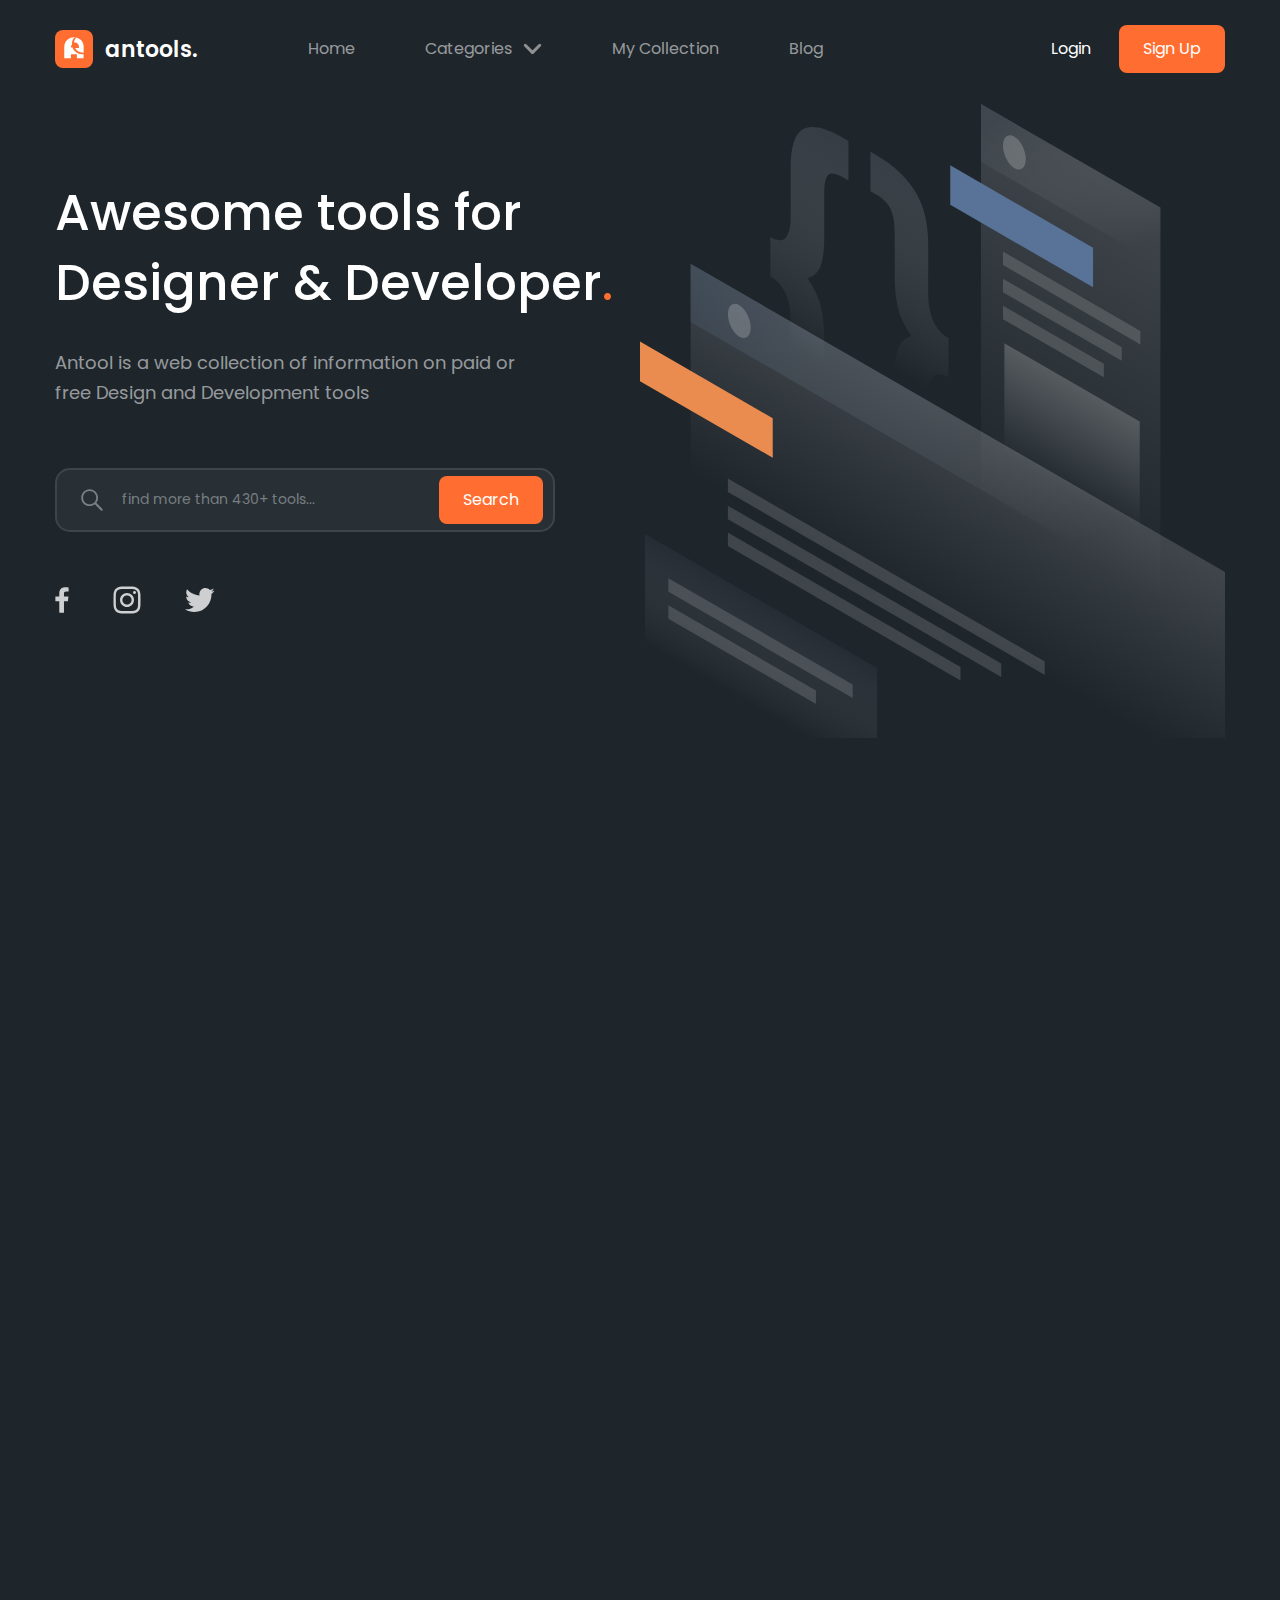
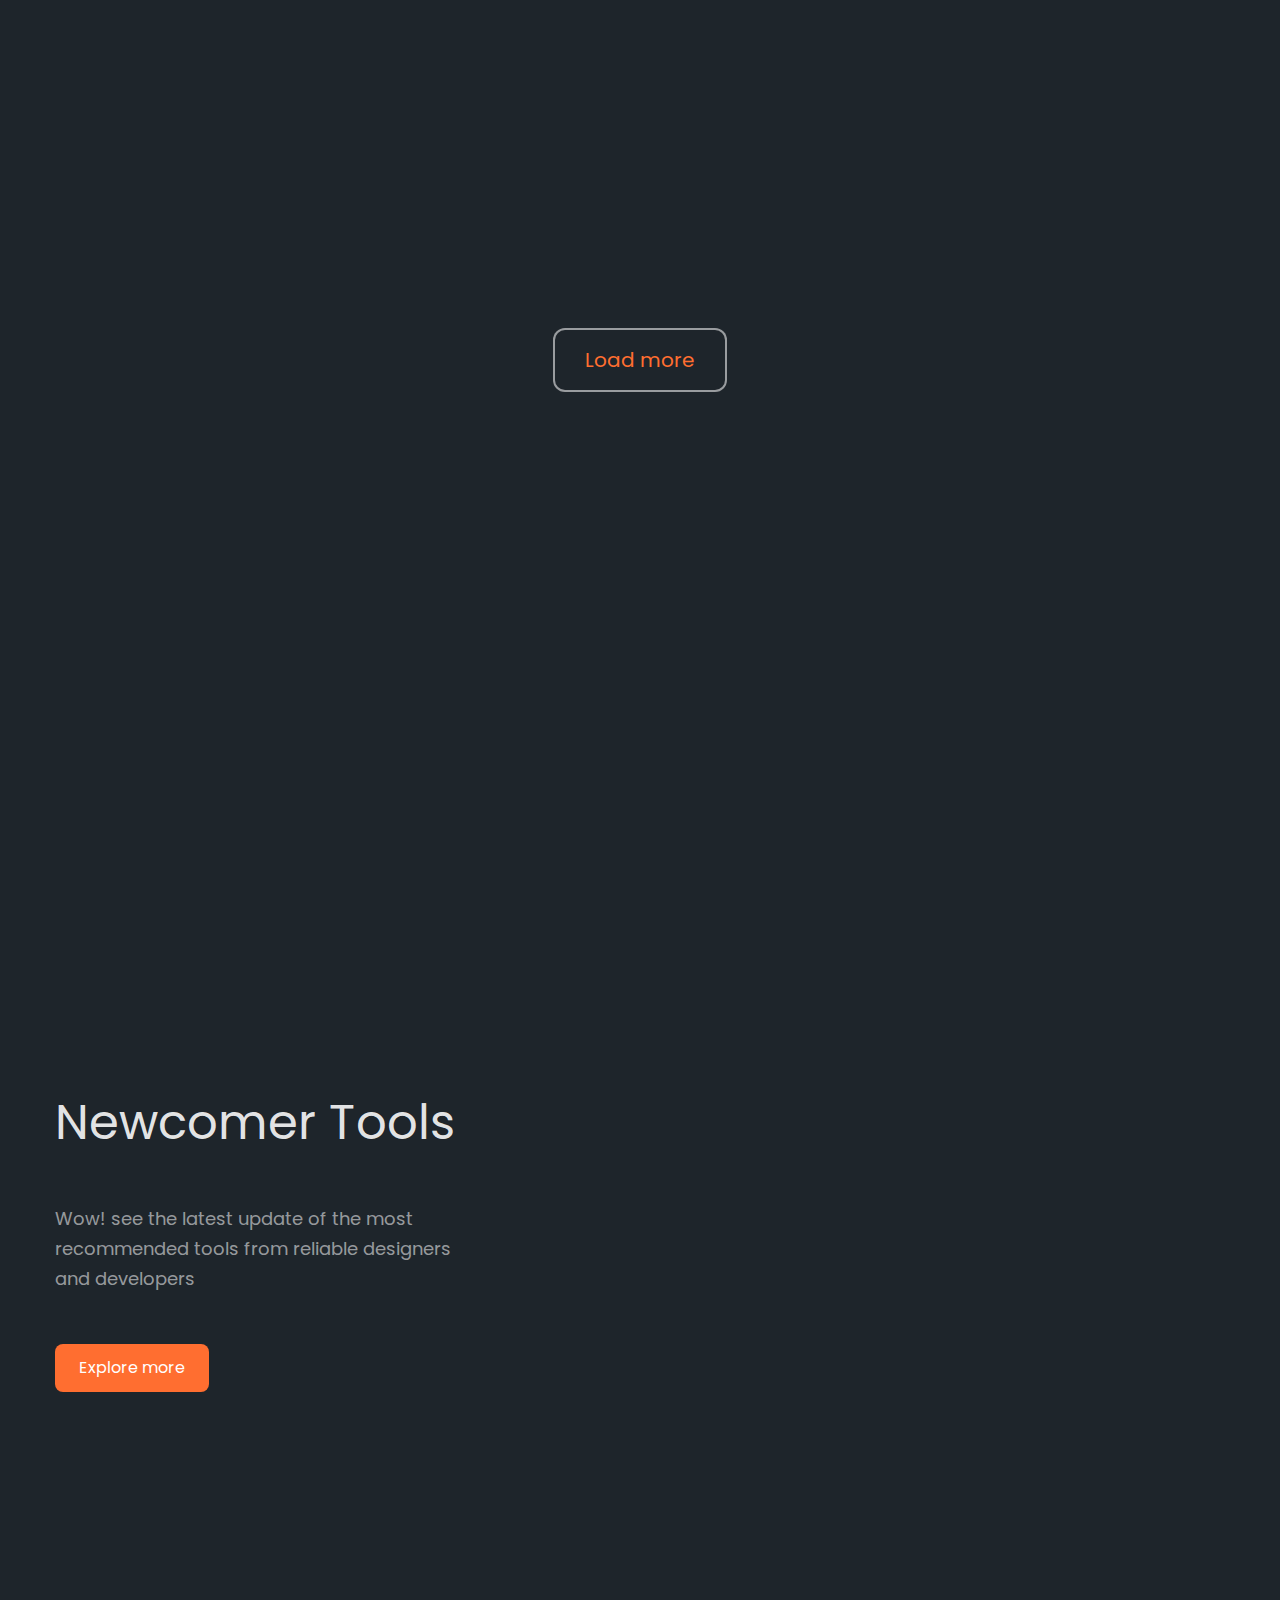
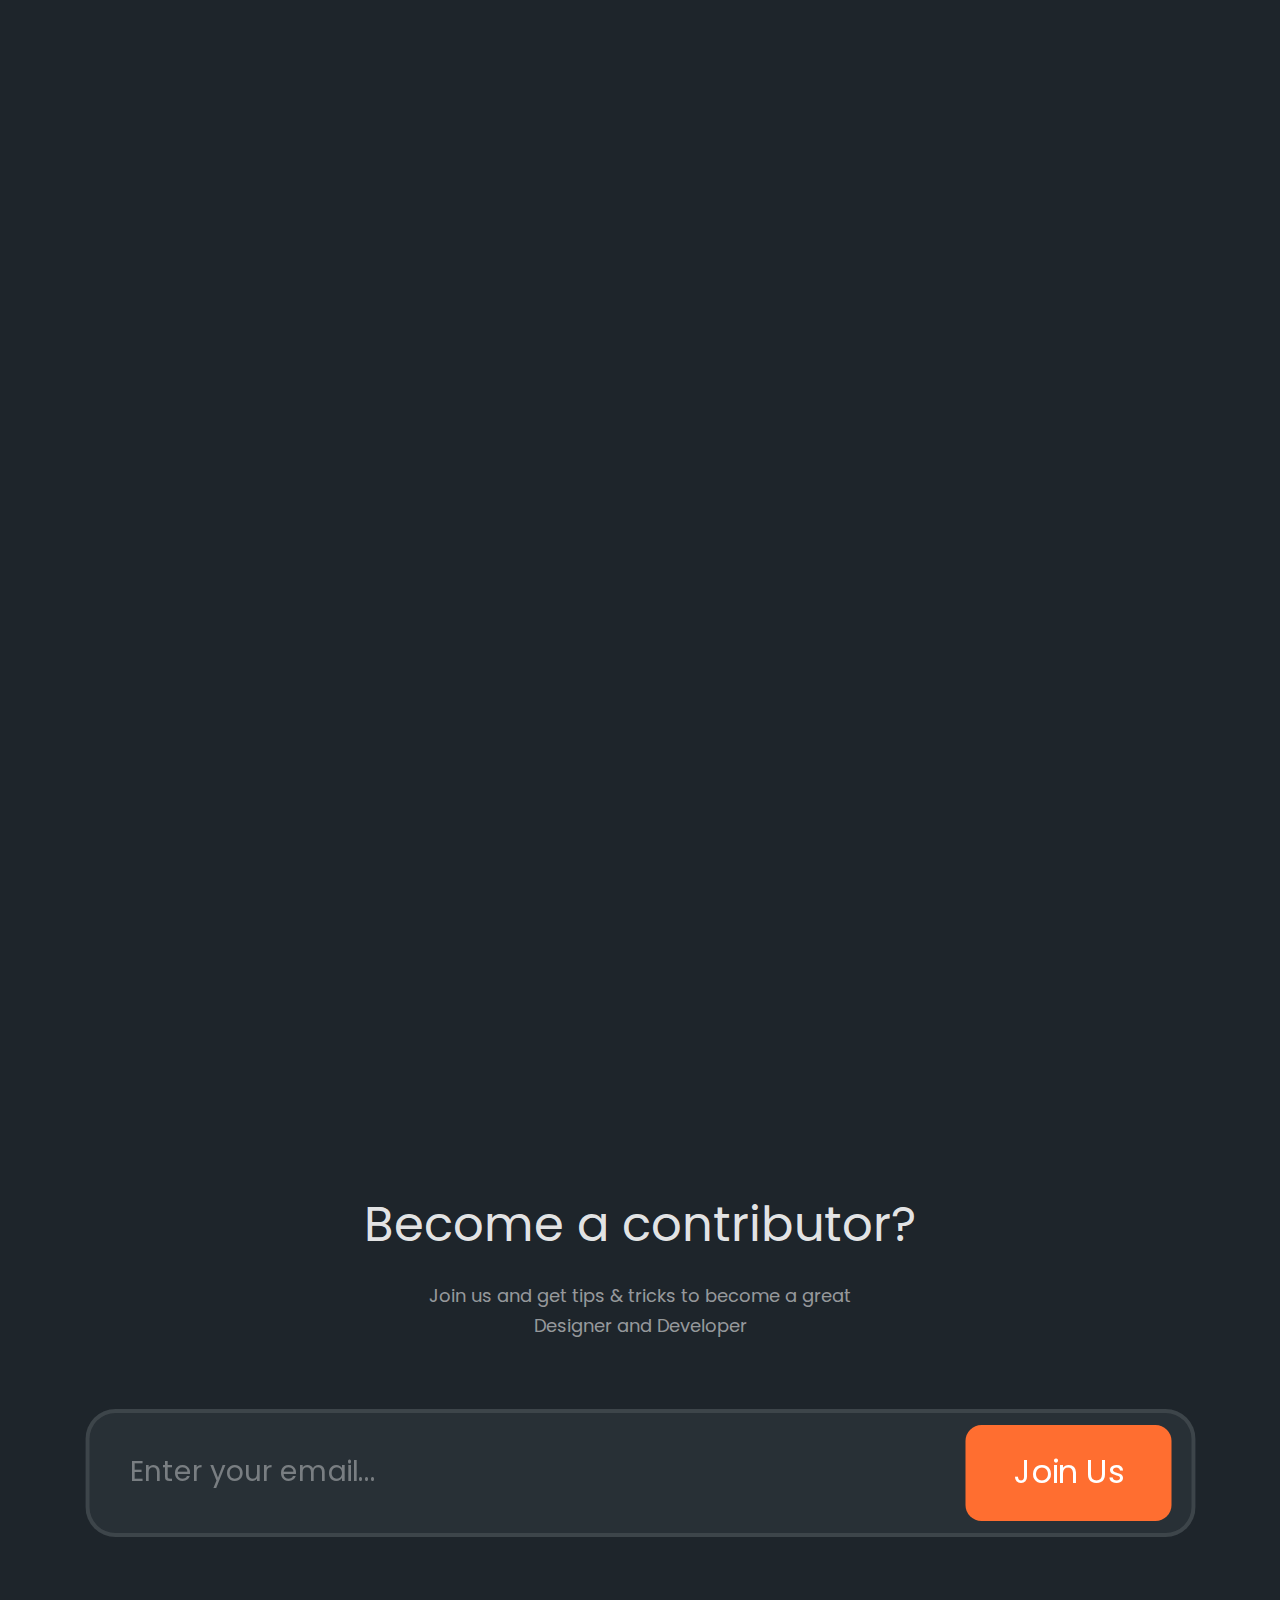
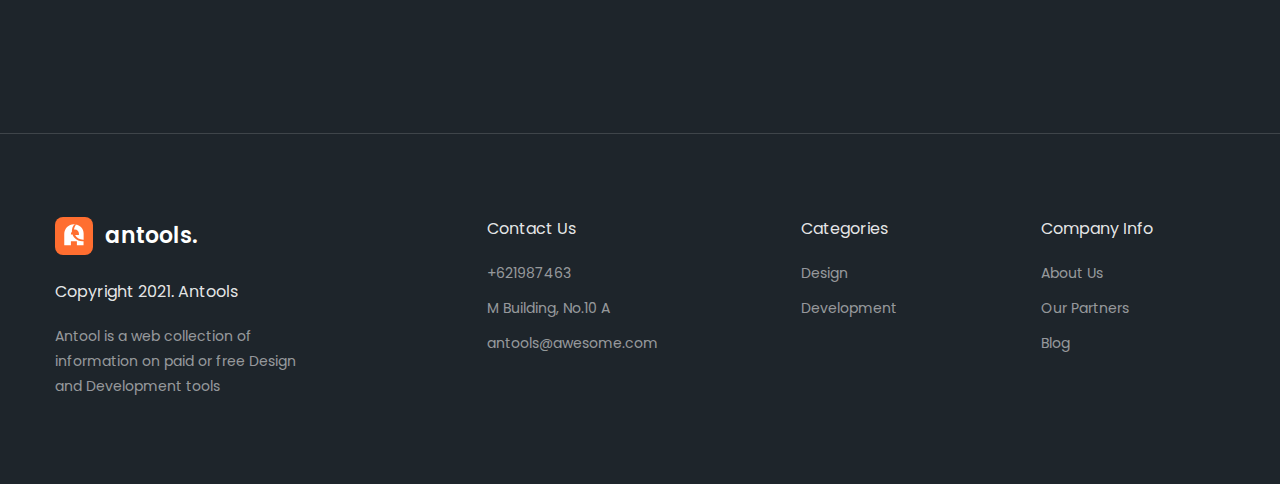
<file: index.html>
<!DOCTYPE html>
<html lang="en">
<head>
    <meta charset="UTF-8">
    <meta name="viewport" content="width=device-width, initial-scale=1.0">

    <link rel="apple-touch-icon" sizes="180x180" href="img/favicon/apple-touch-icon.png">
    <link rel="icon" type="image/png" sizes="32x32" href="img/favicon/favicon-32x32.png">
    <link rel="icon" type="image/png" sizes="16x16" href="img/favicon/favicon-16x16.png">
    <link rel="manifest" href="img/favicon/site.webmanifest">
    <link rel="mask-icon" href="img/favicon/safari-pinned-tab.svg" color="#5bbad5">

    <link rel="preconnect" href="https://fonts.googleapis.com">
    <link rel="preconnect" href="https://fonts.gstatic.com" crossorigin>
    <link href="https://fonts.googleapis.com/css2?family=Lora:wght@500&family=Poppins:wght@400;500;600;700&display=swap" rel="stylesheet">

    <link rel="stylesheet" href="style/css/style.min.css">
    <script src="js/slider.js" defer></script>
    <script src="js/script.js" defer></script>
    
    <title>Antools</title>
</head>
<body>

<div class="layer">

<header class="header">
    <div class="container">
        <a href="#" class="header_logo">
            <img src="img/svg/logo.svg" alt="Logo" class="logo_img">
            <div class="logo_text">antools.</div>
        </a>

        <nav class="header__nav">
            <a href="index.html" class="nav_element" id="link">Home</a>

            <div class="dropdown nav_element">
                <a href="#">Categories</a>
                <div class="arrow"></div>
                
                <div class="dropdown_inner">
                    <div class="dropdown_content">
                        <a href="#" class="dropdown_element" id="link">Design</a>
                        <a href="#" class="dropdown_element" id="link">Development</a>
                    </div>
                </div>
            </div>
            
            <a href="#" class="nav_element" id="link">My Collection</a>
            <a href="#" class="nav_element" id="link">Blog</a>
        </nav>

        <a href="cabinet.html">
            <div class="user"></div>
        </a>

        <div class="btns">
            <a href="login.html" class="btn">Login</a>
            <a href="signup.html" class="btn active">Sign Up</a>
        </div>

        <div class="burger">
            <span class="burger_element"></span>
        </div>

        <div class="popup"></div>
    </div>
</header>
    

<div class="main">

    <div class="container">
        <div class="intro">
            <div class="find_tools animated">

                <div class="title">Awesome tools for Designer & Developer<span class="orange">.</span> </div>
                <div class="subtitle">Antool is a web collection of information on paid or free Design and Development tools</div>

                <form class="search_panel">
                    <img src="img/svg/search.svg" alt="search icon" class="ico"></img>
                    <input class="input" type="text" name="search" id="search" placeholder="find more than 430+ tools...">
                    <input type="submit" name="submit" class="btn  active" value="Search"></input>
                </form>

                <div class="socials animated">
                    <a class="item animaded" target="_blank" href="https://www.facebook.com/"><img src="img/svg/facebook.svg" alt="facebook"></img></a>
                    <a class="item animated" target="_blank" href="https://www.instagram.com/"><img src="img/svg/insta.svg" alt="insta"></img></a>
                    <a class="item aniamted" target="_blank" href="https://twitter.com/"><img src="img/svg/twitter.svg" alt="twitter"></img></a>
                </div>

            </div>

            <div class="illustration">
                <div class="inner">
                    <img src="img/svg/sub_table.svg" alt="" class="sub-table animated">
                    <img src="img/svg/table.svg" alt="" class="table-big animated">
                    <img src="img/svg/line_orange.svg" alt="" class="line-orange animated">
                    <img src="img/svg/bracket_open.svg" alt="" class="bracket-open animated">
                    <img src="img/svg/bracket_close.svg" alt="" class="bracket-close animated">
                    <img src="img/svg/line_blue.svg" alt="" class="line-blue animated">
                    <img src="img/svg/table_small.svg" alt="" class="table-small animated">
                </div>
            </div>

        </div>
    </div>


    <div class="container">
        <div class="tools">
            <div class="title_box animated">
                <div class="title">Most Popular Tools</div>
                <div class="subtitle">Tools for the best Designers and Developers most popularly used in the world</div>
            </div>

            <div class="tools__inner">

                <div class="card animated" id="card">
                    <div class="card__header">
                        <img src="img/svg/figma.svg" alt="Figma icon" class="card_image">

                        <div class="header__text">
                            <div class="card_title">Figma</div>
                            <div class="card_subtitle">Free</div>
                        </div>
                    </div>

                    <div class="card_text">
                        <p>Lorem ipsum dolor sit amet, consectetur adipiscing elit.</p>
                    </div>

                    <div class="card__footer">
                        <div class="card_actions">
                            <div class="action_container"><img src="img/svg/like.svg" alt="Like"  id="like" class="action active_like"></div>
                            <div class="action_container"><img src="img/svg/folder.svg" alt="Save" id="save" class="action active_save"></div>
                        </div>

                        <div class="btn">Visit</div>
                    </div>
                </div>


                <div class="card active animated" id="card">
                    <div class="card__header">
                        <img src="img/svg/sketch.svg" alt="sketch icon" class="card_image">

                        <div class="header__text">
                            <div class="card_title">Sketch</div>
                            <div class="card_subtitle">Trial & Paid</div>
                        </div>
                    </div>

                    <div class="card_text">
                        <p>Lorem ipsum dolor sit amet, consectetur adipiscing elit.</p>
                    </div>

                    <div class="card__footer">
                        <div class="card_actions">
                            <div class="action_container"><img src="img/svg/like.svg" alt="Like"  id="like" class="action active_like"></div>
                            <div class="action_container"><img src="img/svg/folder.svg" alt="Save" id="save" class="action active_save"></div>
                        </div>

                        <div class="btn active">Visit</div>
                    </div>
                </div>


                <div class="card animated" id="card">
                    <div class="card__header">
                        <img src="img/svg/VScode.svg" alt="VScode icon" class="card_image">

                        <div class="header__text">
                            <div class="card_title">Visual Studio Code</div>
                            <div class="card_subtitle">Free</div>
                        </div>
                    </div>

                    <div class="card_text">
                        <p>Lorem ipsum dolor sit amet, consectetur adipiscing elit.</p>
                    </div>

                    <div class="card__footer">
                        <div class="card_actions">
                            <div class="action_container"><img src="img/svg/like.svg" alt="Like"  id="like" class="action active_like"></div>
                            <div class="action_container"><img src="img/svg/folder.svg" alt="Save" id="save" class="action active_save"></div>
                        </div>

                        <div class="btn  ">Visit</div>
                    </div>
                </div>


                <div class="card animated" id="card">
                    <div class="card__header">
                        <img src="img/svg/notion.svg" alt="notion icon" class="card_image">

                        <div class="header__text">
                            <div class="card_title">Notion</div>
                            <div class="card_subtitle">Free & Paid</div>
                        </div>
                    </div>

                    <div class="card_text">
                        <p>Lorem ipsum dolor sit amet, consectetur adipiscing elit.</p>
                    </div>

                    <div class="card__footer">
                        <div class="card_actions">
                            <div class="action_container"><img src="img/svg/like.svg" alt="Like"  id="like" class="action active_like"></div>
                            <div class="action_container"><img src="img/svg/folder.svg" alt="Save" id="save" class="action active_save"></div>
                        </div>

                        <div class="btn  ">Visit</div>
                    </div>
                </div>


                <div class="card animated" id="card">
                    <div class="card__header">
                        <img src="img/svg/slack.svg" alt="slack icon" class="card_image">

                        <div class="header__text">
                            <div class="card_title">Slack</div>
                            <div class="card_subtitle">Free & Paid</div>
                        </div>
                    </div>

                    <div class="card_text">
                        <p>Lorem ipsum dolor sit amet, consectetur adipiscing elit.</p>
                    </div>

                    <div class="card__footer">
                        <div class="card_actions">
                            <div class="action_container"><img src="img/svg/like.svg" alt="Like"  id="like" class="action active_like"></div>
                            <div class="action_container"><img src="img/svg/folder.svg" alt="Save" id="save" class="action active_save"></div>
                        </div>

                        <div class="btn">Visit</div>
                    </div>
                </div>


                <div class="card animated" id="card">
                    <div class="card__header">
                        <img src="img/svg/invision.svg" alt="invision icon" class="card_image">

                        <div class="header__text">
                            <div class="card_title">Invision</div>
                            <div class="card_subtitle">Free & Paid</div>
                        </div>
                    </div>

                    <div class="card_text">
                        <p>Lorem ipsum dolor sit amet, consectetur adipiscing elit.</p>
                    </div>

                    <div class="card__footer">
                        <div class="card_actions">
                            <div class="action_container"><img src="img/svg/like.svg" alt="Like"  id="like" class="action active_like"></div>
                            <div class="action_container"><img src="img/svg/folder.svg" alt="Save" id="save" class="action active_save"></div>
                        </div>

                        <div class="btn  ">Visit</div>
                    </div>
                </div>

            </div>
            
            <a href="#" class="btn btn--reversive">Load more</a>
        </div>
    </div>


    <div class="container animated">
        <div class="companies">
            <div class="card">
                <div class="title">Trusted more than 150+ brand</div>

                <div class="logos">
                    <a target="_blank" href="https://www.microsoft.com/en-us"><img src="img/svg/logo_microsoft.svg" alt="microsoft logo" class="logo"></a>
                    <a target="_blank" href="https://www.google.com/intl/en/account/about/"><img src="img/svg/logo_google.svg" alt="google logo" class="logo"></a>
                    <a target="_blank" href="https://slack.com/"><img src="img/svg/logo_slack.svg" alt="slack logo" class="logo"></a>
                    <a target="_blank" href="https://wordpress.com/en/"><img src="img/svg/logo_wordpress.svg" alt="wordpress logo" class="logo"></a>
                </div>
            </div>
        </div>
    </div>


    <div class="container">
        <div class="newTools">

            <div class="description">
                <div class="title">Newcomer Tools</div>
                <div class="text">
                    <p>Wow! see the latest update of the most recommended tools from reliable designers and developers</p>
                </div>
                <div class="btn active animated">Explore more</div>
            </div>

            <div class="newCompanies_cards">

                <div class="card animated" id="card">
                    <div class="card__header">
                        <img src="img/svg/zeplin.svg" alt="VScode icon" class="card_image">

                        <div class="header__text">
                            <div class="card_title">Zeplin</div>
                            <div class="card_subtitle">Free & Paid</div>
                        </div>
                    </div>

                    <div class="card_text">
                        <p>Lorem ipsum dolor sit amet, consectetur adipiscing elit.</p>
                    </div>

                    <div class="card__footer">
                        <div class="card_actions">
                            <div class="action_container"><img src="img/svg/like.svg" alt="Like"  id="like" class="action active_like"></div>
                            <div class="action_container"><img src="img/svg/folder.svg" alt="Save" id="save" class="action active_save"></div>
                        </div>

                        <div class="btn  ">Visit</div>
                    </div>
                </div>


                <div class="card animated" id="card">
                    <div class="card__header">
                        <img src="img/svg/phpstorm.svg" alt="VScode icon" class="card_image">

                        <div class="header__text">
                            <div class="card_title">PHPStorm</div>
                            <div class="card_subtitle">Free</div>
                        </div>
                    </div>

                    <div class="card_text">
                        <p>Lorem ipsum dolor sit amet, consectetur adipiscing elit.</p>
                    </div>

                    <div class="card__footer">
                        <div class="card_actions">
                            <div class="action_container"><img src="img/svg/like.svg" alt="Like"  id="like" class="action active_like"></div>
                            <div class="action_container"><img src="img/svg/folder.svg" alt="Save" id="save" class="action active_save"></div>
                        </div>

                        <div class="btn  ">Visit</div>
                    </div>
                </div>


                <div class="card animated" id="card">
                    <div class="card__header">
                        <img src="img/svg/toolbox.svg" alt="VScode icon" class="card_image">

                        <div class="header__text">
                            <div class="card_title">Toolbox</div>
                            <div class="card_subtitle">Free</div>
                        </div>
                    </div>

                    <div class="card_text">
                        <p>Lorem ipsum dolor sit amet, consectetur adipiscing elit.</p>
                    </div>

                    <div class="card__footer">
                        <div class="card_actions">
                            <div class="action_container"><img src="img/svg/like.svg" alt="Like"  id="like" class="action active_like"></div>
                            <div class="action_container"><img src="img/svg/folder.svg" alt="Save" id="save" class="action active_save"></div>
                        </div>

                        <div class="btn  ">Visit</div>
                    </div>
                </div>


                <div class="card animated" id="card">
                    <div class="card__header">
                        <img src="img/svg/procreate.svg" alt="VScode icon" class="card_image">

                        <div class="header__text">
                            <div class="card_title">Procreate</div>
                            <div class="card_subtitle">Paid</div>
                        </div>
                    </div>

                    <div class="card_text">
                        <p>Lorem ipsum dolor sit amet, consectetur adipiscing elit.</p>
                    </div>

                    <div class="card__footer">
                        <div class="card_actions">
                            <div class="action_container"><img src="img/svg/like.svg" alt="Like"  id="like" class="action active_like"></div>
                            <div class="action_container"><img src="img/svg/folder.svg" alt="Save" id="save" class="action active_save"></div>
                        </div>

                        <div class="btn  ">Visit</div>
                    </div>
                </div>
                

            </div>

        </div>
    </div>

    <div class="container">
        <div class="slider animated">
            <div class="slider__wrapper">

                <div class="slider_track__container">
                    <div class="slider_track">
    
                        <div class="slider_item">
                            <div class="picture">
                                <img class="image" src="img/person1.png" alt="person">
                                <div class="slider_card">
                                    <div class="title"><p>Ronald Richards</p></div>
                                    <div class="subtitle"><p>Product Manager</p></div>
                                </div>
                                <div class="circle"></div>
                            </div>
                            <div class="slider_text">
                                Incididunt cillum do sint sint enim ullamco id deserunt mollit qui reprehenderit do. Velit ex tempor cillum ad sint occaecat. Do nulla velit labore occaecat do deserunt Lorem magna officia incididunt consectetur amet. Sunt consectetur veniam minim ex commodo sint non. Occaecat aute officia excepteur non laboris id qui ad.
                            </div>
                        </div>
    
    
                        <div class="slider_item">
                            <div class="picture">
                                <img class="image" src="img/person2.png" alt="person">
                                <div class="slider_card">
                                    <div class="title"><p>Jason Statham</p></div>
                                    <div class="subtitle"><p>Creative Director</p></div>
                                </div>
                                <div class="circle"></div>
                            </div>
                            <div class="slider_text">
                                Incididunt cillum do sint sint enim ullamco id deserunt mollit qui reprehenderit do. Velit ex tempor cillum ad sint occaecat. Do nulla velit labore occaecat do deserunt Lorem magna officia incididunt consectetur amet. Sunt consectetur veniam minim ex commodo sint non. Occaecat aute officia excepteur non laboris id qui ad.
                            </div>
                        </div>
    
    
                        <div class="slider_item">
                            <div class="picture">
                                <img class="image" src="img/person3.png" alt="person">
                                <div class="slider_card">
                                    <div class="title"><p>Abraham Petrucho</p></div>
                                    <div class="subtitle"><p>Designer</p></div>
                                </div>
                                <div class="circle"></div>
                            </div>
                            <div class="slider_text">
                                Incididunt cillum do sint sint enim ullamco id deserunt mollit qui reprehenderit do. Velit ex tempor cillum ad sint occaecat. Do nulla velit labore occaecat do deserunt Lorem magna officia incididunt consectetur amet. Sunt consectetur veniam minim ex commodo sint non. Occaecat aute officia excepteur non laboris id qui ad.
                            </div>
                        </div>

                    </div>
                </div>

                <ul class="slider__indicators">
                    <li class="slider_indicator"></li>
                    <li class="slider_indicator"></li>
                    <li class="slider_indicator"></li>
                </ul>
            </div>

            <div class="slider_controll prev"></div>
            <div class="slider_controll next active"></div>
            
        </div>
    </div>


    <div class="container">
        <div class="contributor animated">

            <div class="title">Become a contributor?</div>
            <div class="subtitle"><p>Join us and get tips & tricks to become a great Designer and Developer</p></div>

            <form class="search_panel">
                <input class="input" type="email" name="search" id="search" placeholder="Enter your email...">
                <input type="submit" name="submit" class="btn active" value="Join Us"></input>
            </form>

        </div>
    </div>


</div>


<footer class="footer">
    <div class="container">
        <div class="footer__inner">
            <div class="first_footer">
                <a href="#" class="footer_logo">
                    <img src="img/svg/logo.svg" alt="Logo" class="logo_img">
                    <div class="logo_text">antools.</div>
                </a>
                <div class="title">Copyright 2021. Antools</div>
                <div class="text"><p>Antool is a web collection of information on paid or free Design and Development tools</p></div>
            </div>
            <div class="last_footer">
                <div class="item">
                    <div class="title">Contact Us</div>
                    <address class="text">
                        <p>+621987463</p>
                        <p>M Building, No.10 A</p>
                        <p>antools@awesome.com</p>
                    </address>
                </div>
            
                <div class="item">
                    <div class="title">Categories</div>
                    <div class="text">
                        <p>Design</p>
                        <p>Development</p>
                    </div>
                </div>
                
                <div class="item">
                    <div class="title">Company Info</div>
                    <div class="text">
                        <p>About Us</p>
                        <p>Our Partners</p>
                        <p>Blog</p>
                    </div>
                </div>
            </div>
        </div>
    </div>
</footer>
        
</div>


</body>
</html>
</file>
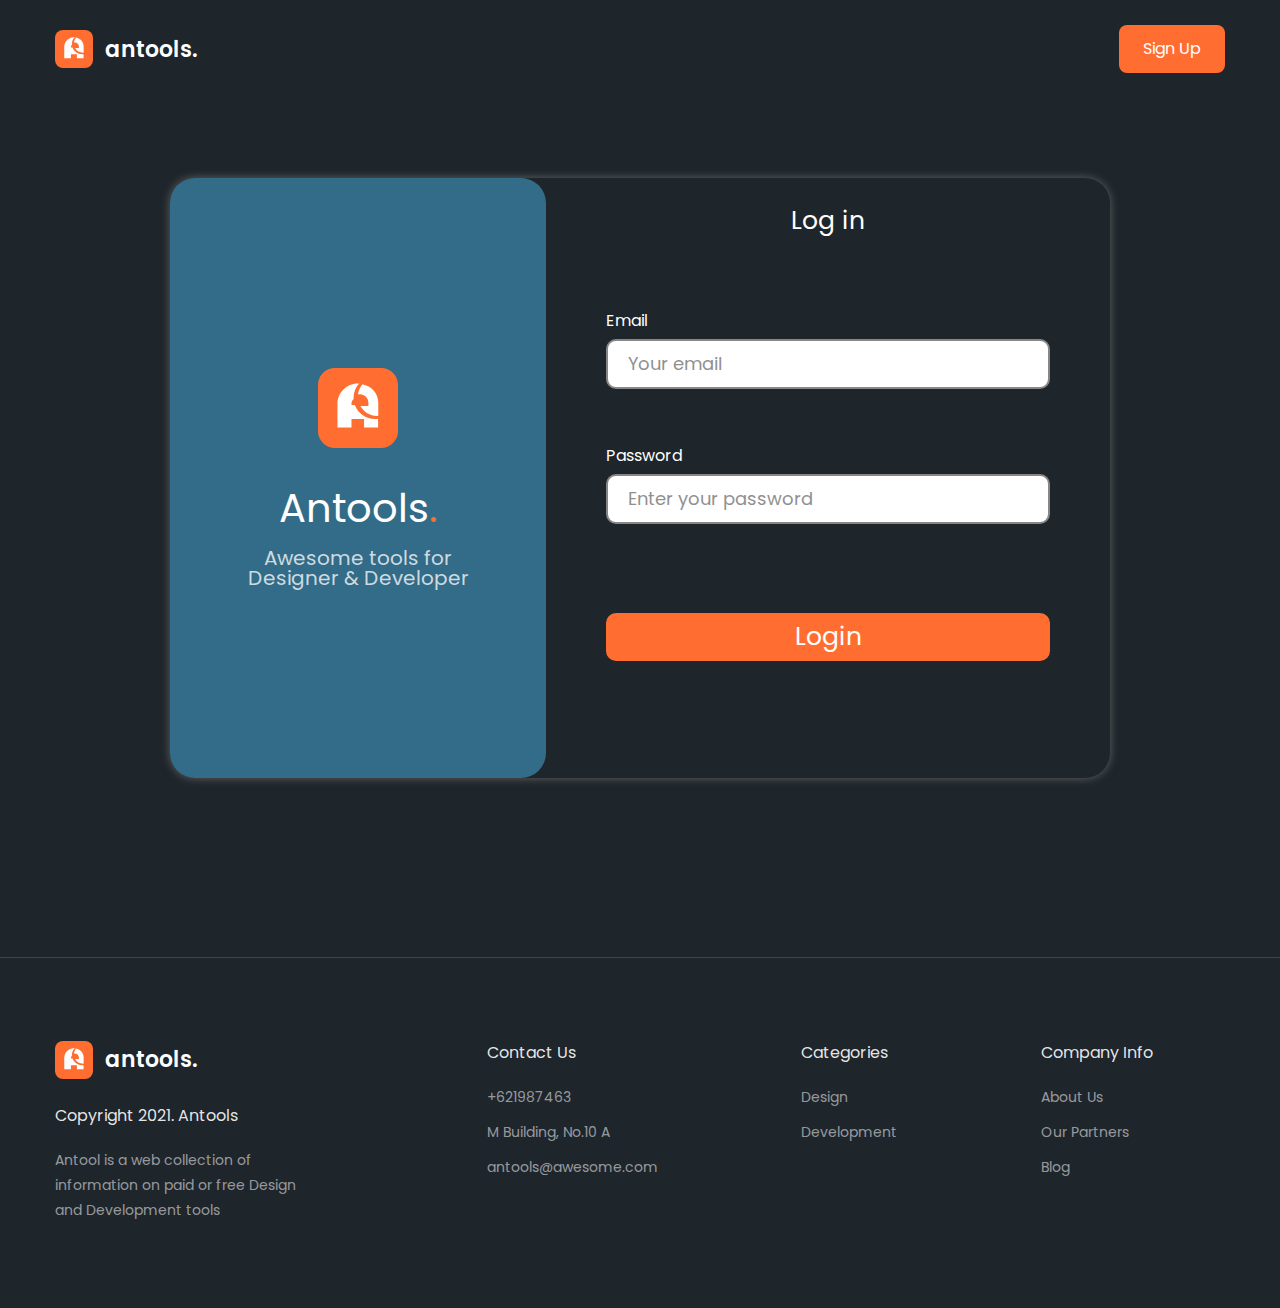
<file: login.html>
<!DOCTYPE html>
<html lang="en">
<head>
    <meta charset="UTF-8">
    <meta name="viewport" content="width=device-width, initial-scale=1.0">

    <link rel="apple-touch-icon" sizes="180x180" href="img/favicon/apple-touch-icon.png">
    <link rel="icon" type="image/png" sizes="32x32" href="img/favicon/favicon-32x32.png">
    <link rel="icon" type="image/png" sizes="16x16" href="img/favicon/favicon-16x16.png">
    <link rel="manifest" href="img/favicon/site.webmanifest">
    <link rel="mask-icon" href="img/favicon/safari-pinned-tab.svg" color="#5bbad5">

    <link rel="preconnect" href="https://fonts.googleapis.com">
    <link rel="preconnect" href="https://fonts.gstatic.com" crossorigin>
    <link href="https://fonts.googleapis.com/css2?family=Lora:wght@500&family=Poppins:wght@400;500;600;700&display=swap" rel="stylesheet">

    <link rel="stylesheet" href="style/css/style.min.css">
    <link rel="stylesheet" href="style/css/login.min.css">

    <script src="js/login.js" defer></script>
    <script src="js/cTimer.js" defer></script>
    
    <title>Login</title>
</head>
<body>

<div class="layer">
    <header class="header">
        <div class="container">
            <a href="index.html" class="header_logo">
                <img src="img/svg/logo.svg" alt="Logo" class="logo_img">
                <div class="logo_text">antools.</div>
            </a>
            
            <a href="signup.html" class="btn active">Sign Up</a>

        </div>
    </header>
    

<div class="main">
<div class="login">
    <div class="container">
        <div class="login__inner">
                <div class="login__left">
                    <div class="left__inner">
                        <img src="./img/svg/logo.svg" alt="logo" class="logo">
                        <div class="title">Antools<span>.</span></div>
                        <div class="text"><p>Awesome tools for Designer & Developer</p></div>
                    </div>
                </div>
                
                <div class="login__right">
                    <div class="right__inner">
                        <div class="main_title">Log in</div>
    
                        <form action="#" id="form" name="login">
                            <div class="email">
                                <div class="title">Email</div>
                                <input class="_req" type="email" name="email" id="email" placeholder="Your email">
                            </div>
    
                            <div class="password">
                                <div class="title">Password</div>
                                <input class="_req" type="password" name="password" id="password" placeholder="Enter your password">
                            </div>

                            <div class="info_text"></div>

                            <button class="btn--login" type="submit">Login</button>
                            <button style="margin-top: 50px;" class="btn--signup hiden" type="submit">Sign up</button>
                        </form>
                    </div>
                </div>

            </div>
    </div>
</div>
</div>


<footer class="footer">
    <div class="container">
        <div class="footer__inner">
            <div class="first_footer">
                <a href="#" class="footer_logo">
                    <img src="img/svg/logo.svg" alt="Logo" class="logo_img">
                    <div class="logo_text">antools.</div>
                </a>
                <div class="title">Copyright 2021. Antools</div>
                <div class="text"><p>Antool is a web collection of information on paid or free Design and Development tools</p></div>
            </div>
            <div class="last_footer">
                <div class="item">
                    <div class="title">Contact Us</div>
                    <address class="text">
                        <p>+621987463</p>
                        <p>M Building, No.10 A</p>
                        <p>antools@awesome.com</p>
                    </address>
                </div>
            
                <div class="item">
                    <div class="title">Categories</div>
                    <div class="text">
                        <p>Design</p>
                        <p>Development</p>
                    </div>
                </div>
                
                <div class="item">
                    <div class="title">Company Info</div>
                    <div class="text">
                        <p>About Us</p>
                        <p>Our Partners</p>
                        <p>Blog</p>
                    </div>
                </div>
            </div>
        </div>
    </div>
</footer>
        
</div>


</body>
</html>
</file>
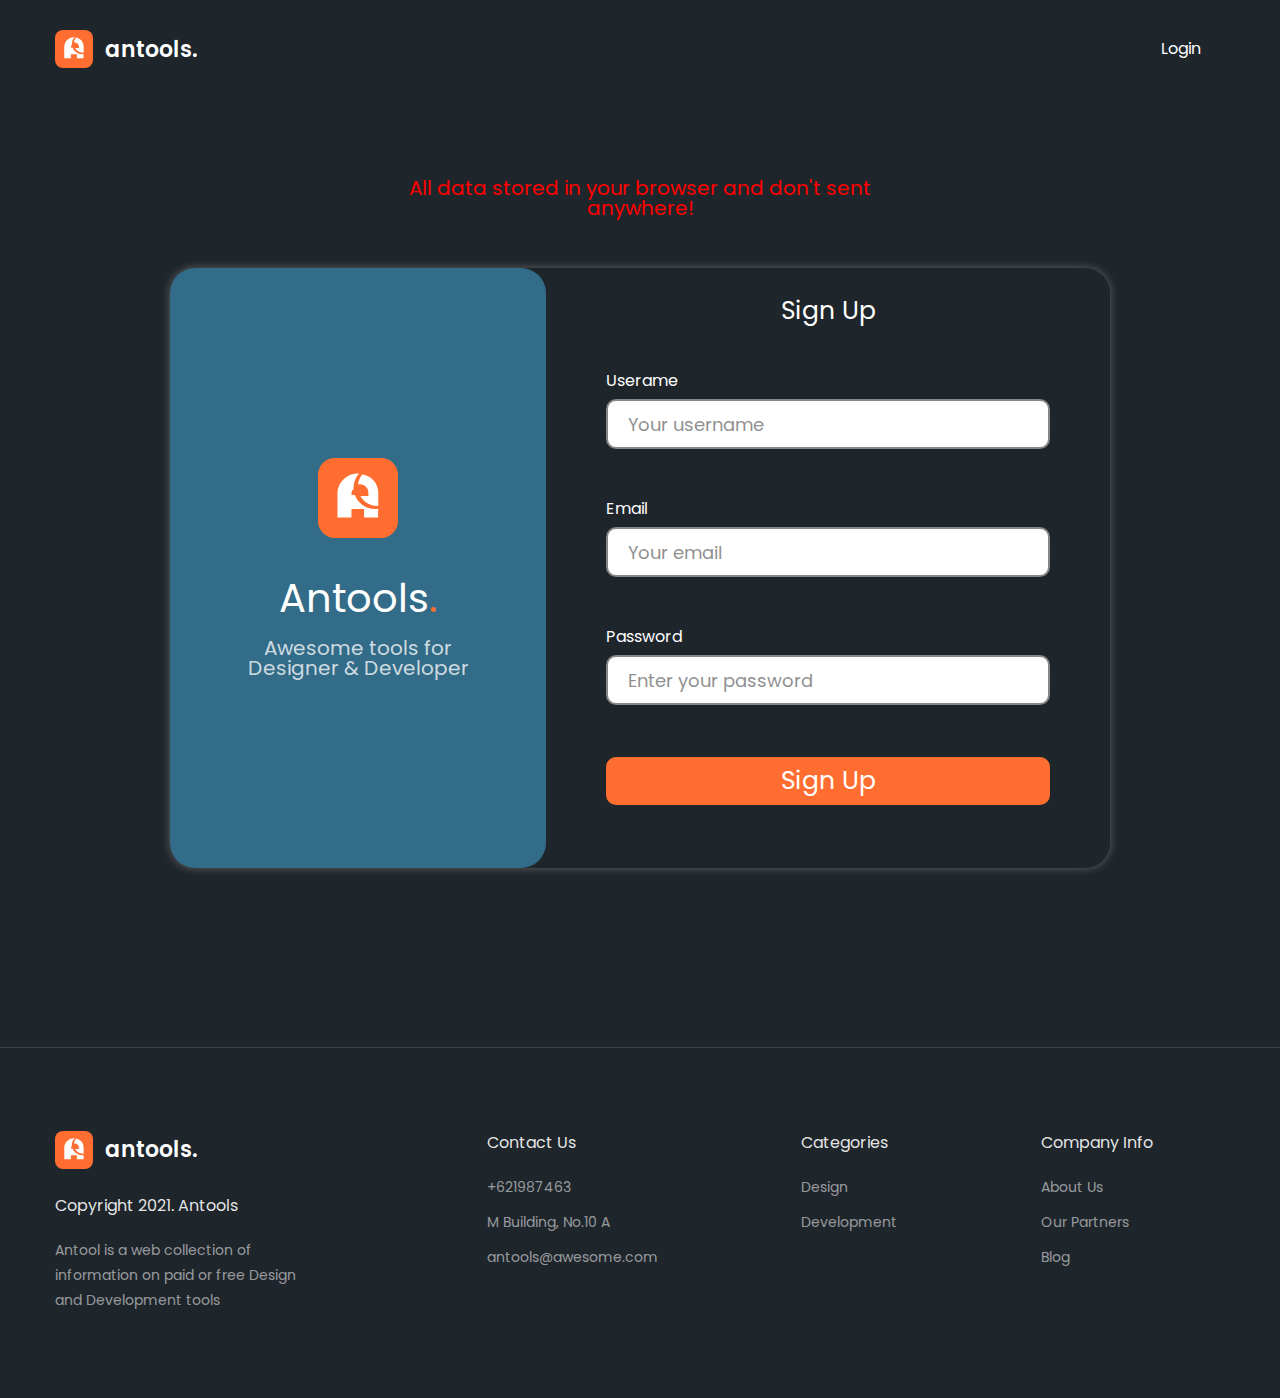
<file: signup.html>
<!DOCTYPE html>
<html lang="en">
<head>
    <meta charset="UTF-8">
    <meta name="viewport" content="width=device-width, initial-scale=1.0">

    <link rel="apple-touch-icon" sizes="180x180" href="img/favicon/apple-touch-icon.png">
    <link rel="icon" type="image/png" sizes="32x32" href="img/favicon/favicon-32x32.png">
    <link rel="icon" type="image/png" sizes="16x16" href="img/favicon/favicon-16x16.png">
    <link rel="manifest" href="img/favicon/site.webmanifest">
    <link rel="mask-icon" href="img/favicon/safari-pinned-tab.svg" color="#5bbad5">

    <link rel="preconnect" href="https://fonts.googleapis.com">
    <link rel="preconnect" href="https://fonts.gstatic.com" crossorigin>
    <link href="https://fonts.googleapis.com/css2?family=Lora:wght@500&family=Poppins:wght@400;500;600;700&display=swap" rel="stylesheet">

    <link rel="stylesheet" href="style/css/style.min.css">
    <link rel="stylesheet" href="style/css/signup.min.css">

    <script src="js/signup.js" defer></script>
    <script src="js/cTimer.js" defer></script>
    
    <title>Sign Up</title>
</head>
<body>

<div class="layer">
    <header class="header">
        <div class="container">
            <a href="index.html" class="header_logo">
                <img src="img/svg/logo.svg" alt="Logo" class="logo_img">
                <div class="logo_text">antools.</div>
            </a>
            
            <a href="login.html" class="btn">Login</a>
        </div>
    </header>
    

<div class="main">

<div class="disclaimer">
    <p>All data stored in your browser and don't sent anywhere!</p>
</div>


<div class="signup">
    <div class="container">
        <div class="signup__inner">
                <div class="signup__left">
                    <div class="left__inner">
                        <img src="./img/svg/logo.svg" alt="logo" class="logo">
                        <div class="title">Antools<span>.</span></div>
                        <div class="text"><p>Awesome tools for Designer & Developer</p></div>
                    </div>
                </div>
                
                <div class="signup__right">
                    <div class="right__inner">
                        <div class="main_title">Sign Up</div>
    
                        <form action="js/mail.py" id="form" name="signup">
                            <div class="username">
                                <div class="title">Userame</div>
                                <input class="_req" type="text" name="username" id="username" placeholder="Your username">
                            </div>

                            <div class="email">
                                <div class="title">Email</div>
                                <input class="_req" type="email" name="email" id="email" placeholder="Your email">
                            </div>
                            
                            <div class="password">
                                <div class="title">Password</div>
                                <input class="_req" type="password" name="password" id="password" placeholder="Enter your password">
                            </div>

                            <div class="info_text"></div>

                            <button class="btn--signup" type="submit">Sign Up</button>
                        </form>
                    </div>
                </div>

            </div>
    </div>
</div>

</div>


<footer class="footer">
    <div class="container">
        <div class="footer__inner">
            <div class="first_footer">
                <a href="#" class="footer_logo">
                    <img src="img/svg/logo.svg" alt="Logo" class="logo_img">
                    <div class="logo_text">antools.</div>
                </a>
                <div class="title">Copyright 2021. Antools</div>
                <div class="text"><p>Antool is a web collection of information on paid or free Design and Development tools</p></div>
            </div>
            <div class="last_footer">
                <div class="item">
                    <div class="title">Contact Us</div>
                    <address class="text">
                        <p>+621987463</p>
                        <p>M Building, No.10 A</p>
                        <p>antools@awesome.com</p>
                    </address>
                </div>
            
                <div class="item">
                    <div class="title">Categories</div>
                    <div class="text">
                        <p>Design</p>
                        <p>Development</p>
                    </div>
                </div>
                
                <div class="item">
                    <div class="title">Company Info</div>
                    <div class="text">
                        <p>About Us</p>
                        <p>Our Partners</p>
                        <p>Blog</p>
                    </div>
                </div>
            </div>
        </div>
    </div>
</footer>
        
</div>


</body>
</html>
</file>
<file: style/css/style.min.css>
﻿*{padding:0;margin:0;border:0;-webkit-tap-highlight-color:rgba(0,0,0,0);z-index:inherit}*,*:before,*:after{-moz-box-sizing:border-box;-webkit-box-sizing:border-box;box-sizing:border-box}:focus,:active{outline:none}a:focus,a:active{outline:none}nav,footer,header,aside{display:block}html,body{min-height:100vh;height:100%;width:100%;font-size:100%;line-height:1;font-size:14px;-ms-text-size-adjust:100%;-moz-text-size-adjust:100%;-webkit-text-size-adjust:100%}input,button,textarea{font-family:inherit}input::-ms-clear{display:none}button{cursor:pointer}button::-moz-focus-inner{padding:0;border:0}a,a:visited{text-decoration:none;color:inherit}a:hover{text-decoration:none}ul li{list-style:none}img{vertical-align:top}body{font-family:"Poppins",sans-serif;font-size:16px;line-height:1;-webkit-font-smoothing:antialiased;color:#fff}body.fixed{overflow:hidden}.container{max-width:1230px;padding:0 30px;width:100%;margin:0 auto}.container.animated{opacity:0;transition:all 2s ease}.container._active{opacity:1}.btn{display:inline-block;font-size:16px;font-weight:400;line-height:1.5em;border-radius:.5em;padding:.75em 1.5em;user-select:none;cursor:pointer;transition:all .2s ease;color:#fff;background-color:rgba(0,0,0,0)}.btn:hover{color:#fff;box-shadow:0 0 0 2px #fff}.btn.active{color:#fff;background-color:#ff6e30}.btn.active:hover{background-color:#d9612d;box-shadow:none}.btn:active{opacity:.8}.btn--reversive{margin:0 auto;box-shadow:0 0 0 2px rgba(255,255,255,.55);color:#ff6e30 !important;font-size:20px;line-height:30px}.btn--reversive:hover{background-color:rgba(0,0,0,.2)}.layer{width:100%;min-height:100vh;height:auto;position:relative;overflow:hidden;background-color:#1e252b}.layer.fixed{padding-top:180px}.layer.fixed .header{position:fixed}.user{user-select:none;font-size:20px;color:#ff8716}._active{transform:translate(0, 0) !important}.arrow{position:relative;z-index:100;width:20px;height:20px}.arrow::after,.arrow::before{content:"";display:block;position:absolute;top:60%;right:15%;width:13px;height:3px;border-radius:3px;background-color:#909090;position:absolute;z-index:inherit;transition:all .3s ease}.arrow::after{transform:rotate(45deg) translateX(-40%)}.arrow::before{transform:rotate(-45deg) translateX(40%)}.arrow:hover::after,.arrow:hover::before,.arrow.active::after,.arrow.active::before{top:30%}.arrow:hover::before,.arrow.active::before{transform:rotate(45deg) translateX(40%)}.arrow:hover::after,.arrow.active::after{transform:rotate(-45deg) translateX(-40%)}.dropdown{position:relative;display:inline-flex;align-items:center}.dropdown:hover .dropdown_inner{transform:scale(1)}.dropdown:hover .arrow::after,.dropdown:hover .arrow::before{top:30%;background-color:#fff}.dropdown:hover .arrow::before{transform:rotate(45deg) translateX(40%)}.dropdown:hover .arrow::after{transform:rotate(-45deg) translateX(-40%)}.dropdown .arrow{margin-left:10px}.dropdown_inner{position:absolute;top:0;left:0;min-width:100%;transform:scale(0);display:flex;flex-direction:column;transition:all .3s ease}.dropdown_content{margin-top:40px;padding:0 10px;border-radius:8px}.dropdown_element{display:block;background-color:#143142;color:rgba(255,255,255,.55);border-radius:inherit;text-align:center;padding:10px;margin:5px 0;transition:all .2s ease}.dropdown_element:hover{color:inherit;background-color:#33393d}.dropdown_element:active{background-color:#2d3235}.header{position:relative;padding:25px 0;width:100%;top:0;left:0;z-index:100;margin:0 auto;margin-bottom:80px;background-color:inherit}.header .container{display:flex;justify-content:space-between;align-items:center}.header_logo{display:flex;align-items:center}.logo_text{margin-left:12px;user-select:none;font-size:22px;font-weight:600;line-height:33px}.header__nav{display:flex;justify-content:space-between;align-items:center}.header__nav .nav_element{position:relative;background-color:inherit;user-select:none;cursor:pointer;font-weight:400;font-size:16px;line-height:24px;color:rgba(255,255,255,.55);margin-right:40px;border-radius:8px;transition:all .2s ease;padding:5px 15px}.header__nav .nav_element:last-child{margin-right:0}.header__nav .nav_element:hover{color:#fff;box-shadow:0 0 0 1.5px #fff}.burger{display:none;position:relative;width:35px;height:25px;align-items:center, z-index: 1000}.burger::before,.burger::after{content:"";position:absolute;width:100%;height:3px;left:0;background-color:#fff;border-radius:3px;transition:all .2s ease}.burger::before{top:0}.burger::after{bottom:0}.burger.active .burger_element{opacity:0;transform:translateX(100%)}.burger.active::before{top:50%;transform:rotate(45deg) translateY(-50%)}.burger.active::after{bottom:50%;transform:rotate(-45deg) translateY(50%)}.burger_element{width:100%;height:3px;background-color:#fff;border-radius:3px;transition:all .2s ease}.popup{position:absolute;min-height:100vh;min-height:100dvh;overflow-x:hidden;overflow-y:scroll;top:0;right:-100%;z-index:1000;opacity:0;height:100vh;width:100vw;background-color:rgba(0,0,0,.9);transition:all .5s ease}.popup.open{opacity:1;right:0}.popup.open .header__nav{z-index:inherit;display:flex;flex-direction:column;justify-content:center;width:100vw;margin-top:50px}.popup.open .header__nav .nav_element{font-size:15px;color:#fff;padding:8px 15px;margin:0 auto;margin-bottom:30px}.popup.open .header__nav .dropdown .dropdown_inner{right:-110%;top:-120%;left:auto;bottom:auto}.popup.open .header__nav .dropdown .dropdown_inner .dropdown_element{color:#dcdcdc;background-color:#222}.popup.open .header__nav .arrow::before,.popup.open .header__nav .arrow::after{background-color:#fff}.popup.open .btns{z-index:inherit;display:block;position:relative;width:fit-content;padding:0;margin-bottom:20px;margin:0 auto;margin-top:100px}.illustration{width:50%;height:640px;overflow:hidden;position:relative;margin-top:-80px}.illustration .animated{position:absolute}.illustration .sub-table{z-index:16;left:5px;bottom:-50px;scale:0;transform:rotate(180deg);transition:all .4s ease 1.5s}.illustration .line-orange{z-index:15;left:-10px;bottom:280px;transform:translate(-100%, -100%);transition:all .5s ease 1.2s}.illustration .table-big{z-index:14;bottom:-275px;left:50px;transform:translate(100%, 100%);transition:all 1.5s ease-in-out}.illustration .bracket-open{z-index:13;left:130px;bottom:275px;transform:translateY(-550px);transition:transform 1.5s cubic-bezier(0.68, 0.86, 0.76, 1.37) 2s}.illustration .bracket-close{z-index:12;left:230px;bottom:250px;transform:translateY(-550px);transition:transform 1.5s cubic-bezier(0.68, 0.86, 0.76, 1.37) 2.7s}.illustration .line-blue{z-index:11;left:310px;bottom:450px;scale:0;transition:all .4s cubic-bezier(0.68, 0.86, 0.76, 1.57) 1.7s}.illustration .table-small{z-index:10;left:340px;bottom:100px;scale:0;transform:translate(300px, 0);transition:all 1.5s ease-in-out 1s}.illustration ._active{scale:1;opacity:1;transform:translate(0, 0);transform:rotate(0)}.intro{width:100%;display:flex;justify-content:space-between;margin-bottom:200px}.orange{color:#ff6e30}.find_tools{position:relative;width:50%;transform:translateX(-200%);transition:all 1s ease}.find_tools .title{font-size:50px;line-height:70px;font-weight:500;margin-bottom:30px}.find_tools .subtitle{max-width:80%;width:100%;font-size:18px;line-height:30px;color:rgba(255,255,255,.55)}.search_panel{max-width:500px;width:100%;height:64px;display:flex;align-items:center;position:relative;background-color:#283036;border-radius:15px;border:solid 2px rgba(255,255,255,.1);padding:10px 10px 10px 20px;margin-top:60px;user-select:none}.search_panel .ico{margin-right:15px;width:30px;opacity:.38}.search_panel .input{width:100%;height:100%;background:rgba(0,0,0,0);color:#fff;user-select:none}.search_panel .input::placeholder{font-size:14px;color:rgba(255,255,255,.38)}.socials{margin-top:50px;width:fit-content;align-items:center;display:flex;user-select:none;opacity:0;transform:translateX(-200%);transition:all 1s ease 4s}.socials._active{opacity:1}.socials .item{margin-right:40px;transition:filter .1s ease}.socials .item:hover{filter:invert(47%) sepia(100%) saturate(1400%) hue-rotate(339deg) brightness(102%) contrast(101%)}.socials .item:last-child{margin:0}.title_box{position:relative;text-align:center;opacity:0;transform:translateY(-100%);transition:all 1s ease}.title_box .title{display:block;margin:0 auto;line-height:62px;font-weight:500;font-size:48px}.title_box .subtitle{max-width:33%;margin:0 auto;margin-top:25px;font-size:18px;line-height:30px;color:rgba(255,255,255,.55)}.title_box._active{opacity:1}.tools{width:100%;display:flex;flex-direction:column;justify-items:center;padding-bottom:2px;margin-bottom:200px}.tools__inner{width:100%;display:flex;justify-content:space-between;flex-wrap:wrap;margin-top:95px;margin-bottom:60px}.card{width:33%;height:300px;border-radius:15px;border:1px solid rgba(0,0,0,0);padding:30px;margin:0 -30px;margin-bottom:30px;display:flex;flex-direction:column;justify-content:space-between;overflow:hidden;position:relative;transition:all .2s ease}.card:nth-child(3n+1){transition:scale .5s ease,transform .3s ease;scale:0}.card:nth-child(3n+2){transition:scale .5s ease,transform .3s ease;scale:0}.card:nth-child(3n+3){transition:scale .5s ease,transform .3s ease;scale:0}.card._active{scale:1}.card::before{content:"";position:absolute;display:block;width:25%;height:25%;bottom:0;right:0;z-index:-1}.card .card__header{display:flex;width:100%}.card .card_title{width:100%;font-size:24px;line-height:36px;color:rgba(255,255,255,.78)}.card .card_subtitle{font-weight:400;font-size:18px;line-height:27px;color:rgba(255,165,55,.55)}.card .card_image{margin-right:30px;user-select:none}.card .card_text{font-size:16px;line-height:30px;font-weight:400;color:rgba(255,255,255,.55)}.card .card__footer{display:flex;align-items:center;justify-content:space-between}.card .action_container{position:relative;display:inline-block;user-select:none;cursor:pointer;padding:7px;margin-right:5px;opacity:.7;transition:all .3s ease}.card .action_container:hover{transform:scale(1.2)}.card .action_container.active{background-color:#283036;box-shadow:0px 5px 10px -3px #010101;border-radius:8px;opacity:1}.card .action_container.active .action.active_like{filter:brightness(0) saturate(100%) invert(13%) sepia(82%) saturate(6619%) hue-rotate(359deg) brightness(250%) contrast(120%)}.card .action_container.active .action.active_save{filter:brightness(0) saturate(100%) invert(8%) sepia(99%) saturate(7476%) hue-rotate(248deg) brightness(230%) contrast(143%)}.card.active{transform:translateY(-20px) !important;background-color:rgba(40,48,54,.6);border-color:rgba(255,255,255,.1)}.card.active::before{box-shadow:5px -250px 100px -15px #ff6e30}.card.active .card_subtitle{color:#ffa537}.card.active .card_text{color:rgba(255,255,255,.78)}.card.active .action_container{opacity:1}.card .btn{padding:9px 30px}.companies{margin-bottom:200px;position:relative;perspective:1000px}.companies .card{width:100%;min-height:300px;height:auto;margin:0;padding:0;justify-content:space-around;border-radius:25px;background-color:rgba(44,53,61,.3);scale:1;padding:50px 80px}.companies .card::before{left:-18%;box-shadow:5px -250px 100px -15px #ff4c30}.companies .card .title{font-size:24px;line-height:36px;color:rgba(255,255,255,.8);margin:0 auto}.companies .card .logos{margin:0 auto;max-width:1080px;width:100%;user-select:none;display:flex;flex-wrap:wrap;justify-content:space-around}.companies .card .logo{opacity:.2;margin-top:40px;margin-right:30px;transition:all .15s ease}.companies .card .logo:hover{filter:brightness(0) saturate(100%) invert(55%) sepia(43%) saturate(1765%) hue-rotate(9deg) brightness(90%) contrast(107%);opacity:1}.newTools{width:100%;display:flex;margin-bottom:200px;justify-content:space-between}.newTools .description{max-width:430px;width:100%;min-height:300px;height:100%;display:flex;flex-direction:column;justify-content:space-between}.newTools .title{font-size:48px;line-height:62px;color:rgba(255,255,255,.9)}.newTools .text{font-size:18px;line-height:30px;color:rgba(255,255,255,.55)}.newTools .btn{display:inline-block;width:fit-content}.newTools .card_image{width:64px;height:64px}.newTools .card{opacity:0;transform:translateY(50%);transition:opacity .5s ease,transform .3s ease}.newTools .card._active{transform:translateY(0);opacity:1}.newCompanies_cards{width:50%;display:flex;justify-content:space-between;flex-wrap:wrap}.newCompanies_cards .card{width:48%;margin:0;margin-bottom:30px}.contributor{position:relative;max-width:555px;max-height:300px;height:100%;margin:0 auto;margin-bottom:240px;text-align:center}.contributor .search_panel{max-width:none;width:100%;margin:0;scale:2}.contributor .title{color:rgba(255,255,255,.9);font-size:48px;line-height:62px;margin-bottom:25px}.contributor .subtitle{max-width:80%;line-height:30px;font-size:18px;color:rgba(255,255,255,.55);margin:0 auto;margin-bottom:100px}.contributor._active .search_panel{transition:scale 1s cubic-bezier(1, 2, 0.3, -0.42);scale:1}.slider{position:relative;width:100%;margin-bottom:250px;transform:translateX(-150%);opacity:0;transition:all 1s ease}.slider._active{opacity:1}.slider__wrapper{position:relative;margin:0 auto;max-width:850px;z-index:1000}.slider_track{display:flex;width:100%;padding:0 30px;transition:transform 1s ease;user-select:none}.slider_track__container{overflow:hidden;width:100%}.slider__indicators{display:flex;align-items:center;position:relative;margin:0 auto;height:100px;width:fit-content}.slider_controll{position:absolute;cursor:pointer;width:30px;height:30px;top:50%;left:0;transform:translateY(-50%)}.slider_controll::before,.slider_controll::after{content:"";display:block;position:absolute;top:50%;transform:translate(-100%, -50%);width:20px;height:3px;border-radius:3px;background-color:#909090;position:absolute;z-index:inherit}.slider_controll::before{transform:rotate(-45deg) translate(45%, 0)}.slider_controll::after{transform:rotate(45deg) translate(45%, 0)}.slider_controll.next{left:auto;right:0;transform:rotate(180deg)}.slider_controll:active::before,.slider_controll:active::after{background-color:#ff6e30}.slider_indicator{display:block;margin-right:20px;cursor:pointer;width:44px;height:8px;border-radius:4px;background-color:#283036;transition:all .2s ease}.slider_indicator:last-child{margin:0}.slider_indicator.active{height:9px;background-color:#ff6e30}.slider_item{position:relative;display:flex;justify-content:space-between;padding-left:30px;margin-left:30px;min-width:100%;scale:.5;transition:all 1.5s ease}.slider_item.active{scale:1}.picture{display:flex;justify-content:center;align-items:center;width:fit-content;position:relative}.picture::before{content:"";position:absolute;display:block;left:30px;top:160px;z-index:3;width:43px;height:43px;background:rgba(178,69,241,.7647058824);filter:blur(30px)}.picture::after{content:"";position:absolute;left:-9px;width:370px;height:370px;border-radius:50%;z-index:2;background:radial-gradient(rgb(40, 48, 54), rgb(40, 48, 54) 40%, rgba(40, 48, 54, 0.6) 40%, rgba(40, 48, 54, 0.6) 56%, rgba(40, 48, 54, 0.3) 56%, rgb(40, 48, 54) 100%)}.picture .image{max-width:400px;max-height:500px;z-index:5}.picture .circle{position:absolute;right:10%;bottom:20%;z-index:4;width:65px;height:65px;background:rgba(255,110,48,.4);filter:blur(40px)}.slider_card{position:absolute;z-index:100;overflow:hidden;bottom:30px;right:5px;min-width:265px;height:90px;border-radius:8px;border:2px solid rgba(255,255,255,.06);padding:10px 20px;background:rgba(40,48,54,.2);backdrop-filter:blur(15px)}.slider_card .title{font-size:26px;line-height:39px;color:rgba(255,253,253,.78)}.slider_card .subtitle{font-size:16px;line-height:24px;color:rgba(255,253,253,.55)}.slider_card::after{content:"";position:absolute;right:-20px;bottom:-20px;width:35px;height:35px;background:#007acc;filter:blur(24px)}.slider_text{position:relative;z-index:2;max-width:400px;padding-top:110px;font-size:14px;line-height:30px;color:rgba(255,255,255,.78)}.slider_text::before{content:"“";display:flex;text-align:center;align-items:center;position:absolute;left:-80px;top:70px;height:180px;z-index:-1;font-size:250px;font-weight:500;font-family:"Lora",serif;background-image:linear-gradient(to bottom, #1e272e, rgb(86, 86, 86));-webkit-text-fill-color:rgba(0,0,0,0);-webkit-background-clip:text;transform:rotate(30deg)}.main{width:100%;padding-bottom:350px}.footer{position:absolute;bottom:0;left:0;width:100%;border-top:.5px solid rgba(255,255,255,.15)}.footer__inner{display:flex;justify-content:space-between;align-items:center;width:100%;min-height:350px}.footer__inner .title{color:rgba(255,255,255,.9);font-size:16px;line-height:24px;margin-bottom:20px}.footer__inner .text{font-style:normal;font-size:14px;line-height:25px;color:rgba(255,255,255,.55)}.footer__inner .text p{margin-bottom:10px}.footer_logo{display:flex;align-items:center;user-select:none;margin-bottom:25px}.first_footer{width:100%;max-width:260px;height:185px;margin-right:100px;display:flex;flex-direction:column;justify-content:space-between}.last_footer{min-height:185px;width:100%;position:relative;display:flex;justify-content:space-around}@media(max-width: 1230px){.newTools{display:block}.newTools .description{max-width:600px;margin:0 auto;margin-bottom:100px}.newCompanies_cards{width:100%}}@media(max-width: 991px){.header__nav .nav_element{margin-right:5px}.card_image{scale:.8}.card_title{font-size:18px;line-height:24px}.card_subtitle{font-size:16px}.card_text{font-size:14px}.footer__inner{display:block}.first_footer{margin:0;margin:50px auto;max-width:400px;align-items:center;text-align:center}.slider .slider_controll{display:none !important}.slider .slider__wrapper{margin:0}.slider .slider_item{width:100%}}@media(max-width: 870px){.header__nav{display:none}.btns{display:none;padding-right:150px}.burger{right:10px;display:flex}.find_tools .title{font-size:40px;line-height:50px}.find_tools .subtitle{font-size:16px}.find_tools .search_panel{width:375px;margin-top:30px}.find_tools .socials{margin-top:30px}.find_tools .socials .item img{scale:.8}.title_box .title{font-size:40px}.title_box .subtitle{max-width:none}.tools .card{width:45%;margin:0;margin-top:20px}.slider_item{flex-wrap:wrap}.slider_item .picture{width:100%}.slider_item .picture::after{left:50px}.slider_item .slider_text{max-width:none;width:100%;padding-top:50px}}@media(max-width: 768px){.intro{flex-direction:column-reverse;margin-bottom:150px}.intro .find_tools{margin-top:100px;width:100%}.intro .illustration{margin-top:-50px;left:70px;width:100%}.intro .socials{transition:transform 1s ease}.btns{padding-right:50px}}@media(max-width: 670px){.newCompanies_cards .card,.tools .card{width:80%;margin:0;margin:0 auto;margin-top:30px}.tools__inner{margin-top:30px}.title_box .title{font-size:35px}.title_box .subtitle{font-size:16px}.companies .card{padding:50px 60px}.companies .card .logos{margin-top:30px}.contributor .title{font-size:35px}.last_footer{display:block}.last_footer .item{width:fit-content;text-align:center;margin:0 auto;margin-top:50px}.footer__inner{height:800px}.layer{padding-bottom:400px}.slider_item .picture::after{left:0}}@media(max-width: 545px){.btns{display:none}.intro{margin-bottom:100px}.find_tools{display:flex;flex-direction:column;justify-content:center;text-align:center}.find_tools .title{margin:0 auto;font-size:30px;line-height:50px}.find_tools .subtitle{margin:0 auto;margin-top:30px;font-size:16px}.find_tools .search_panel{margin:0 auto;width:auto;max-width:375px;margin-top:30px}.find_tools .search_panel .input::placeholder{opacity:0}.find_tools .socials{margin:0 auto;margin-top:50px}.find_tools .socials .item img{scale:.8}.companies .card{padding:50px 60px}.companies .card .title{text-align:center;font-size:20px}.companies .card .logos{margin-top:0}.companies .card .logos .logo{margin-right:7px;margin-top:60px}.newTools{margin-bottom:150px}.newTools .title{font-size:40px}.contributor .title{font-size:20px}.contributor .subtitle{font-size:15px}.slider{display:none}.user{display:none}}@media(max-width: 400px){.illustration{display:none}.layer.fixed{padding-top:80px}.header{margin-bottom:0}.intro .find_tools{margin-top:30px}.newCompanies_cards .card,.tools .card{width:100%}.title_box .title{font-size:30px}.title_box .subtitle{font-size:14px}.companies .card{padding:50px 60px}.companies .card .title{text-align:center;font-size:20px}.companies .card .logos .logo{margin:0;margin-top:60px}.newTools .description{min-height:250px}.newTools .title{font-size:30px}.newTools .text{font-size:15px}}/*# sourceMappingURL=style.min.css.map */
</file>
<file: style/css/login.min.css>
.circle_timer{display:none;width:fit-content;height:fit-content;position:relative;margin:0 auto}.circle_timer.active{display:block}.circle_timer.finished .timer__circle_ring{stroke-width:10;r:40;stroke:#89c868}.timer__circle{display:flex;justify-content:center;align-items:center;transform:rotate(-90deg)}.timer__circle_ring{stroke-dasharray:50 10;stroke-dashoffset:0;transition:stroke-dashoffset .1s linear,stroke-width 1s linear,stroke 1s linear,r 1s linear}.timer_number{position:absolute;color:#fff;font-size:40px;font-family:Arial,Helvetica,sans-serif;top:50%;left:50%;transform:translate(-50%, -50%)}.login{margin-bottom:180px}.login .container{max-width:1000px}.hiden{display:none}.login__inner{position:relative;display:flex;align-items:center;justify-content:center;height:600px;box-shadow:0 0 10px #626262;border-radius:25px}.login__left{position:relative;width:40%;height:100%;min-height:inherit;border-radius:inherit;background-color:rgba(58,131,167,.7568627451);padding:60px;user-select:none;display:flex;align-items:center;justify-content:center}.login__right{padding:30px 60px;width:60%;height:inherit;border-radius:inherit;position:relative;display:flex;align-items:center;justify-content:center}.left__inner{display:flex;flex-direction:column;align-items:center;justify-content:center;text-align:center}.left__inner .logo{width:80px;margin-bottom:40px}.left__inner .title{font-size:40px;margin-bottom:20px}.left__inner .title span{color:#ff6e30}.left__inner .text{font-size:20px;color:rgba(255,255,255,.773)}.right__inner{width:100%;height:100%}.right__inner form{position:relative;display:flex;flex-direction:column;justify-content:space-around;height:50%;width:100%}.main_title{text-align:center;font-size:25px;margin-bottom:50px}input{width:100%;height:50px;margin-top:10px;font-size:18px;padding:0 20px;border-radius:10px;border:2px solid #878787;background:#fff}input::placeholder{opacity:.8}input:focus{box-shadow:0 0 5px #fff}input.error{box-shadow:0 0 15px red}.info_text{display:none}.info_text.error{text-align:center;font-size:20px;color:red;display:block}.info_text.sucsess{text-align:center;font-size:20px;color:green;display:block}.btn--signup,.btn--login{position:absolute;bottom:-40%;left:0;width:100%;border-radius:10px;padding:5px 0;font-size:25px;color:#fff;background-color:#ff6e30}.btn--signup:hover,.btn--login:hover{box-shadow:0 0 4px #fff}.btn--signup:active,.btn--login:active{background-color:#df5f29}@media(max-width: 991px){.login__inner,.signup__inner{height:500px}.left__inner .title{font-size:30px}.left__inner .text{font-size:18px}input{height:40px;font-size:14px}}@media(max-width: 870px){.login__left,.signup__left{padding-left:40px;padding-right:40px}}@media(max-width: 670px){.login__left,.signup__left{display:none}.login__right,.signup__right{width:100%}}@media(max-width: 545px){.login__right,.signup__right{padding:30px 30px}}@media(max-width: 400px){input{padding:5px;height:30px}.main{padding-top:50px}}/*# sourceMappingURL=login.min.css.map */
</file>
<file: style/css/signup.min.css>
.circle_timer{display:none;width:fit-content;height:fit-content;position:relative;margin:0 auto}.circle_timer.active{display:block}.circle_timer.finished .timer__circle_ring{stroke-width:10;r:40;stroke:#89c868}.timer__circle{display:flex;justify-content:center;align-items:center;transform:rotate(-90deg)}.timer__circle_ring{stroke-dasharray:50 10;stroke-dashoffset:0;transition:stroke-dashoffset .1s linear,stroke-width 1s linear,stroke 1s linear,r 1s linear}.timer_number{position:absolute;color:#fff;font-size:40px;font-family:Arial,Helvetica,sans-serif;top:50%;left:50%;transform:translate(-50%, -50%)}.signup{margin-bottom:180px}.signup .container{max-width:1000px}.signup__inner{position:relative;display:flex;align-items:center;justify-content:center;height:600px;box-shadow:0 0 10px #626262;border-radius:25px}.signup__left{position:relative;width:40%;height:100%;min-height:inherit;border-radius:inherit;background-color:rgba(58,131,167,.7568627451);padding:60px;user-select:none;display:flex;align-items:center;justify-content:center}.signup__right{padding:30px 60px;width:60%;height:inherit;border-radius:inherit;position:relative;display:flex;align-items:center;justify-content:center}.left__inner{display:flex;flex-direction:column;align-items:center;justify-content:center;text-align:center}.left__inner .logo{width:80px;margin-bottom:40px}.left__inner .title{font-size:40px;margin-bottom:20px}.left__inner .title span{color:#ff6e30}.left__inner .text{font-size:20px;color:rgba(255,255,255,.773)}.right__inner{width:100%;height:100%}.right__inner form{display:flex;flex-direction:column;justify-content:space-between;height:80%;width:100%}.main_title{text-align:center;font-size:25px;margin-bottom:50px}input{width:100%;height:50px;margin-top:10px;font-size:18px;padding:0 20px;border-radius:10px;border:2px solid #878787;background:#fff}input::placeholder{opacity:.8}input:focus{box-shadow:0 0 5px #fff}input.error{box-shadow:0 0 15px red}.info_text{display:none}.info_text.error{text-align:center;font-size:20px;color:red;display:block}.info_text.sucsess{text-align:center;font-size:20px;color:green;display:block}.btn--signup{border-radius:10px;padding:5px 0;font-size:25px;color:#fff;background-color:#ff6e30}.btn--signup:hover{box-shadow:0 0 4px #fff}.btn--signup:active{background-color:#df5f29}.disclaimer{margin:0 auto;color:red;font-size:20px;margin-bottom:50px;width:40%;text-align:center}@media(max-width: 991px){.login__inner,.signup__inner{height:500px}.left__inner .title{font-size:30px}.left__inner .text{font-size:18px}input{height:40px;font-size:14px}}@media(max-width: 870px){.login__left,.signup__left{padding-left:40px;padding-right:40px}}@media(max-width: 670px){.login__left,.signup__left{display:none}.login__right,.signup__right{width:100%}}@media(max-width: 545px){.login__right,.signup__right{padding:30px 30px}}@media(max-width: 400px){input{padding:5px;height:30px}.main{padding-top:50px}}/*# sourceMappingURL=signup.min.css.map */
</file>
